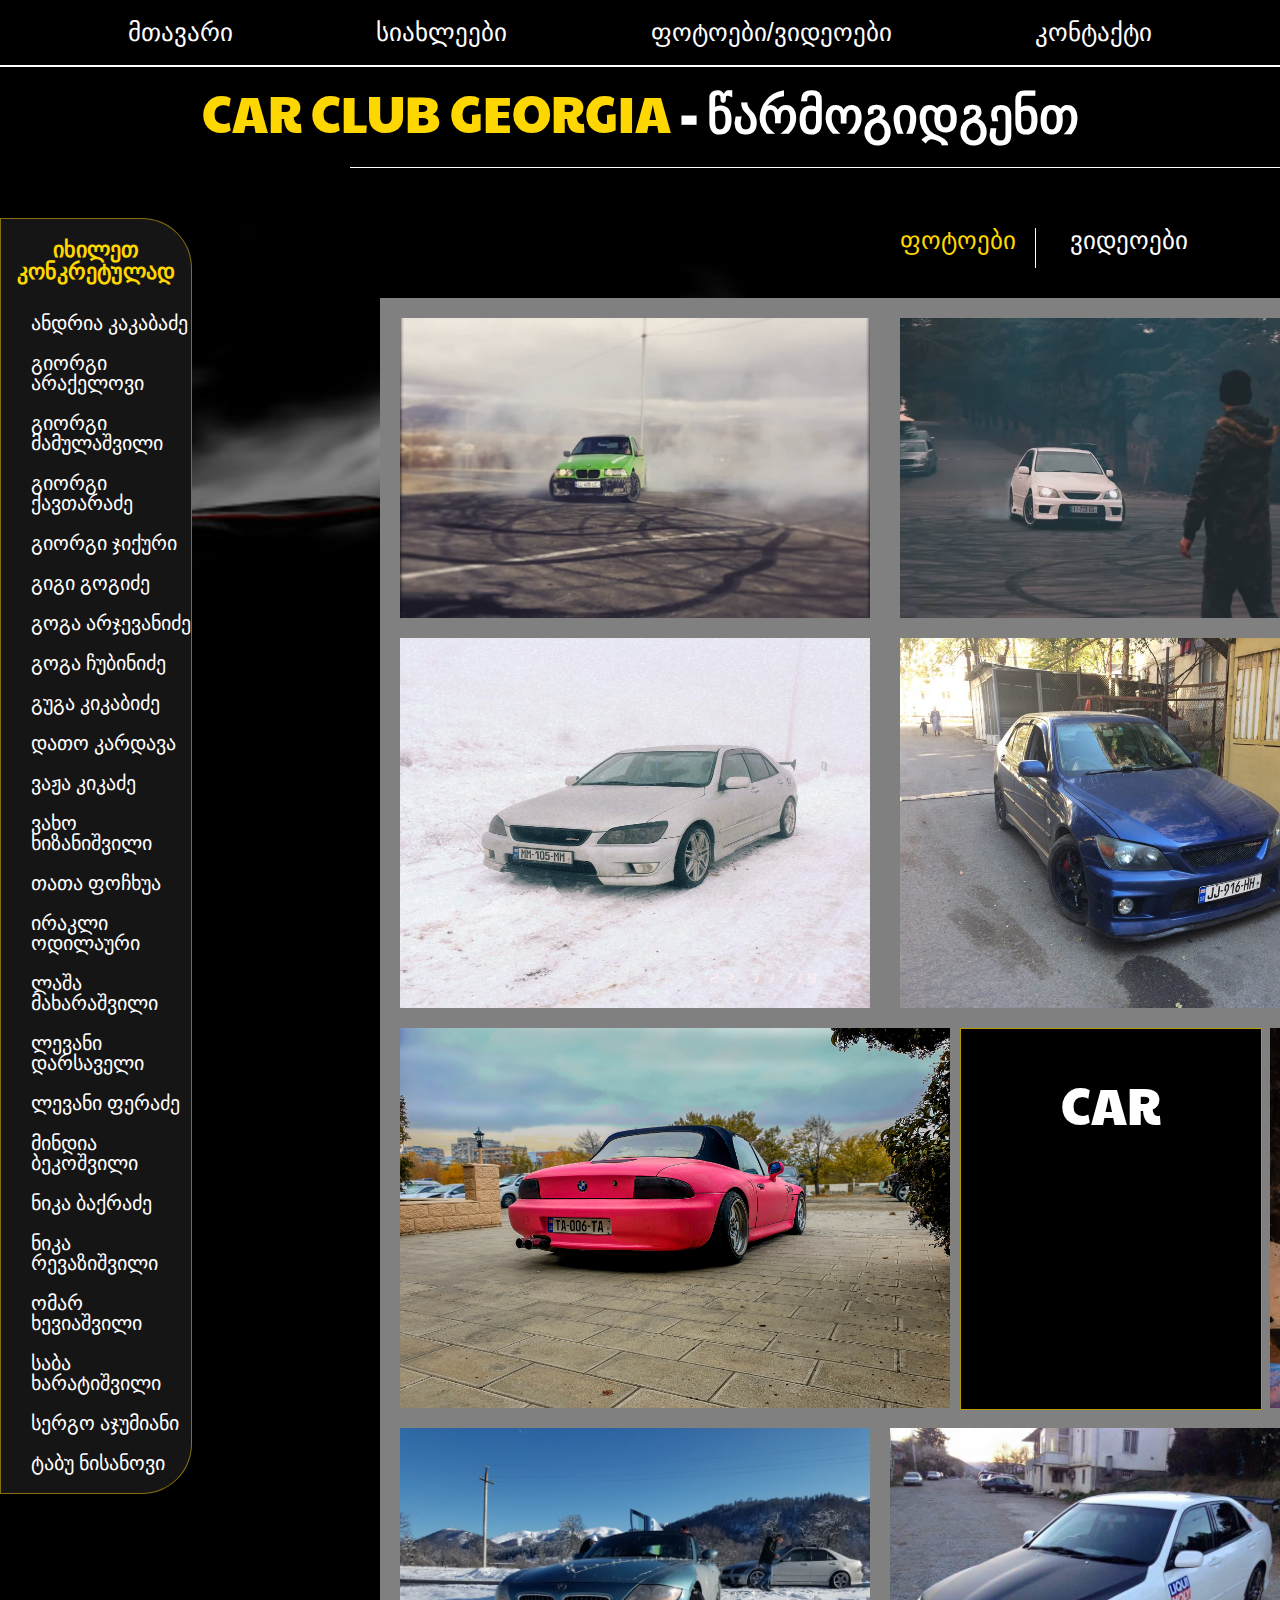
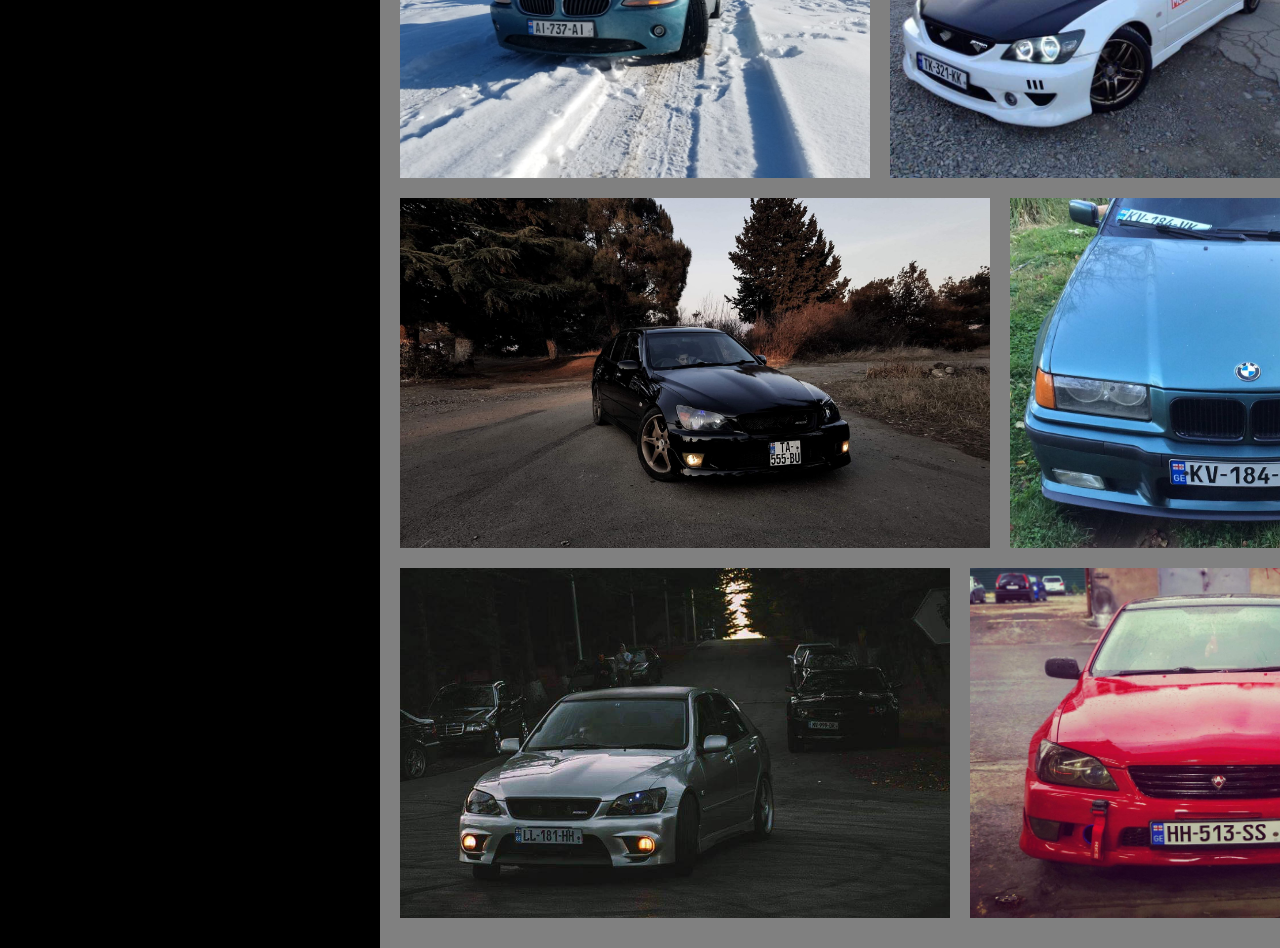
<file: index3.html>
<!DOCTYPE html>
<html lang="en">
<head>
    <meta charset="UTF-8">
    <meta name="viewport" content="width=device-width, initial-scale=1.0">
    <meta http-equiv="X-UA-Compatible" content="ie=edge">
    <link rel="stylesheet" href="https://cdn.web-fonts.ge/fonts/alk-rounded-mtav-med/css/alk-rounded-mtav-med.min.css">
    <link rel="stylesheet" href="https://cdn.web-fonts.ge/fonts/bpg-phone-sans-italic/css/bpg-phone-sans-italic.min.css">
    <link rel="stylesheet" href="https://cdn.web-fonts.ge/fonts/arial-geo-bolditalic/css/arial-geo-bolditalic.min.css">
    <link href="https://fonts.googleapis.com/css?family=Paytone+One&display=swap" rel="stylesheet">
    <link href="https://fonts.googleapis.com/css?family=Righteous&display=swap" rel="stylesheet">
    <link rel="stylesheet" href="reset.css">
    <link rel="stylesheet" href="style3.css">
    <title>CAR CLUB</title>
</head>
<body>
</header>
    <header class="header">
        <div class="container">
            <nav class="navigation">
                <ul class="navigation-ul">
                    <li class="navigation-li">
                        <a class="text" href="index.html">მთავარი</a>
                    </li>
                    <li class="navigation-li">
                        <a class="text" href="index2.html">სიახლეები</a>
                    </li>
                    <li class="navigation-li">
                        <a class="text photos-videos" href="index3.html">ფოტოები/ვიდეოები</a>
                    </li>
                    <li class="navigation-li">
                        <a class="text" href="#">კონტაქტი</a>
                    </li>
                </ul>
            </nav>
        </div>
    </header>
    <div class="line"></div>
    <h1 class="ufc">CAR CLUB GEORGIA<b class="ufc2"> - წარმოგიდგენთ</b></h1>
    <div class="line2"></div>
    <div class="section">
        <div class="backer"></div>
        <div class="photo-video">
            <div class="betweenline"></div>
            <a class="photoopen" href="index3.html">ფოტოები</a>
            <a class="videoopen" href="index4.html">ვიდეოები</a>
        </div>
        <div class="photos">
            <img class="photo" src="images/andria kakabadze/2.jpg">
            <img class="photo2" src="images/giorgi araqelovi/10.jpg">
            <img class="photo3" src="images/giorgi mamulashvili/2.jpg">
            <img class="photo4" src="images/giorgi kavtaradze/3.jpg">
            <img class="photo5" src="images/giorgi jiquri/8.jpg">
            <img class="photo6" src="images/goga arjevanidze/6.jpg">
            <img class="photo7" src="images/tata fochxua/3.jpg">
            <img class="photo8" src="images/levan darsaveli/6.jpg">
            <div class="box">
                <p class="topper">CAR</p>
                <p class="middler">CLUB</p>
                <p class="bottomer">GEORGIA</p>
            </div>
            <img class="photo9" src="images/vaja kikadze/1.jpg">
            <img class="photo10" src="images/saba xaratishvili/3.jpg">
            <img class="photo11" src="images/omar xeviashvili/5.jpg">
            <img class="photo12" src="images/levan pheradze/3.jpg">
            <img class="photo13" src="images/tabu nisanov/1.jpg">
            <img class="photo14" src="images/guga kibabidze/1.jpg">
            <img class="photo15" src="images/vaxo xizanishvili/1.jpg">
            <img class="photo16" src="images/lasha maxarashvili/5.jpg">
        </div>
        <div class="names">
            <h1 class="title2">იხილეთ კონკრეტულად</h1>
            <a class="name" href="#">ანდრია კაკაბაძე</a>
            <a class="name" href="#">გიორგი არაქელოვი</a>
            <a class="name" href="#">გიორგი მამულაშვილი</a>
            <a class="name" href="#">გიორგი ქავთარაძე</a>
            <a class="name" href="#">გიორგი ჯიქური</a>
            <a class="name" href="#">გიგი გოგიძე</a>
            <a class="name" href="#">გოგა არჯევანიძე</a>
            <a class="name" href="#">გოგა ჩუბინიძე</a>
            <a class="name" href="#">გუგა კიკაბიძე</a>
            <a class="name" href="#">დათო კარდავა</a>
            <a class="name" href="#">ვაჟა კიკაძე</a>
            <a class="name" href="#">ვახო ხიზანიშვილი</a>
            <a class="name" href="#">თათა ფოჩხუა</a>
            <a class="name" href="#">ირაკლი ოდილაური</a>
            <a class="name" href="#">ლაშა მახარაშვილი</a>
            <a class="name" href="#">ლევანი დარსაველი</a>
            <a class="name" href="#">ლევანი ფერაძე</a>
            <a class="name" href="#">მინდია ბეკოშვილი</a>
            <a class="name" href="#">ნიკა ბაქრაძე</a>
            <a class="name" href="#">ნიკა რევაზიშვილი</a>
            <a class="name" href="#">ომარ ხევიაშვილი</a>
            <a class="name" href="#">საბა ხარატიშვილი</a>
            <a class="name" href="#">სერგო აჯუმიანი</a>
            <a class="name" href="#">ტაბუ ნისანოვი</a>
        </div>
    </div>
</body>
</html>
</file>
<file: style3.css>
body {
    background-image: url("images/background2.jpg");
    background-color: black;
    background-repeat: no-repeat;
    background-size: cover;
    background-attachment: fixed;
    background-position: top;
}

.container {
    max-width: 1024px;
    width: 100%;
    margin: 0 auto;
}

.navigation-ul {
    display: flex;
    justify-content: space-between;
    text-decoration-line: none;
    margin-top: 20px;
}

.text {
    font-size: 25px;
    color: white;
    transition: 0.7s;
    animation: grow 0.7s;
    font-family: "Arial GEO BoldItalic", sans-serif;
}

.backer {
    width: 1500px;
    height: 2250px;
    background-color: grey;
    position: absolute;
    margin-left: 380px;
    margin-top:80px;

}

.text:hover {
    color: grey;
}

.photos-videos{
    font-size: 25px;
    color: white;
    transition: 0.7s;
    animation: main 1s infinite;
    font-family: "ALK Rounded Mtav Med", sans-serif;
}

@keyframes main {
    50% { color: grey;}
    100% { color: white;}
}

@keyframes grow {
    0% { color: black;}
    50% { color: whte; font-size: 30px;}
    100% { color: white; font-size: 25px;}
}

.line {
    width: 100%;
    height: 2px;
    background-color: white;
    margin-top: 20px;
}

.ufc {
    color: gold;
    font-size: 50px;
    text-align: center;
    margin-top: 20px;
    font-family: 'Paytone One', sans-serif;
    animation: ufc 5s;
}

.ufc2 {
    color: white;
    font-weight: 700;
    animation: ufc2 5s;
}

@keyframes ufc {
    0% {color: black;}
    100% { color: gold;}
}

@keyframes ufc2 {
    0% {color: black;}
    100% { color: white;}
}

.line2 {
    width:1200px;
    height: 1px;
    background-color: white;
    margin-left: 350px;
    margin-top: 30px;
    animation: linea 3s infinite;
}

@keyframes linea {
    100% {transform: rotateY(360deg);}
}

.betweenline {
    width: 1px;
    height: 40px;
    background-color: white;
    margin-left: 135px;
    position: absolute;
}

.names {
    background-color: rgb(22, 21, 21);
    padding-bottom: 20px;
    margin-right: 85%;
    margin-top: 50px;
    border-top-right-radius: 50px;
    border-bottom-right-radius: 50px;
    border: 1px solid rgba(255, 217, 0, 0.479);
}

.title2 {
    font-size: 22px;
    color: gold;
    text-align: center;
    margin-bottom: 30px;
    padding-top: 20px;
    font-weight: 800;
    animation: ust 1s infinite;
}

@keyframes ust {
    0% { color: gold;}
    50% { color: red}
    100% { color: gold;}
}

.name {
    display: block;
    margin-top: 20px;
    margin-left: 30px;
    font-size: 20px;
    color: white;
}

.name:hover {
    color: rgb(51, 255, 0);
}

.photo-video {
    position:absolute;
    margin-left: 900px;
    margin-top: 10px;
}

.photoopen {
    margin-right: 50px;
    font-size: 25px;
    color: gold;
}

.photoopen:hover {
    color: grey;
}

.videoopen {
    color: white;
    font-size: 25px;
}

.videoopen:hover {
    color: grey;
}

.photo {
    position: absolute;
    width: 470px;
    height: 300px;
    margin-left: 400px;
    margin-top: 100px;
}

.photo2 {
    position: absolute;
    width: 470px;
    height: 300px;
    margin-left: 900px;
    margin-top: 100px;
}

.photo3 {
    position: absolute;
    width: 470px;
    height: 350px;
    margin-left: 1400px;
    margin-top: 100px;
}

.photo4 {
    position: absolute;
    width: 470px;
    height: 370px;
    margin-left: 400px;
    margin-top: 420px;
}

.photo5 {
    position: absolute;
    width: 470px;
    height: 370px;
    margin-left: 900px;
    margin-top: 420px;
}

.photo6 {
    position: absolute;
    width: 480px;
    height: 320px;
    margin-left: 1390px;
    margin-top: 470px;
}

.photo7 {
    position: absolute;
    width: 550px;
    height: 380px;
    margin-left: 400px;
    margin-top: 810px;
}

.box {
    position: absolute;
    background-color: black;
    border: 1px solid rgba(255, 217, 0, 0.712);
    width: 300px;
    height: 380px;
    margin-left: 960px;
    margin-top: 810px;
}

.topper {
    font-size: 50px;
    color: white;
    text-align:center;
    margin-top:50px;
    animation: topper2 2s infinite;
    font-family: 'Paytone One', sans-serif;
}

@keyframes topper2 {
    0% { color: black;}
    50% { color: gold}
    100% { color: black;}
}

.middler {
    font-size: 60px;
    color: black;
    text-align:center;
    margin-top:30px;
    animation: middler2 2s infinite;
    font-family: 'Paytone One', sans-serif;
}

@keyframes middler2 {
    0% { color: black;}
    50% { color: gold}
    100% { color: black;}
}

.bottomer {
    font-size: 60px;
    color: black;
    text-align:center;
    margin-top:30px;
    animation: bottomer2 2s infinite;
    font-family: 'Paytone One', sans-serif;
}

@keyframes bottomer2 {
    0% { color: black;}
    50% { color: gold}
    100% { color: black;}
}

.photo8 {
    position: absolute;
    width: 600px;
    height: 380px;
    margin-left: 1270px;
    margin-top: 810px;
}

.photo9 {
    position: absolute;
    width: 470px;
    height: 350px;
    margin-left: 400px;
    margin-top: 1210px;
}

.photo10 {
    position: absolute;
    width: 470px;
    height: 350px;
    margin-left: 890px;
    margin-top: 1210px;
}

.photo11 {
    position: absolute;
    width: 490px;
    height: 350px;
    margin-left: 1380px;
    margin-top: 1210px;
}
.photo12 {
    position: absolute;
    width: 470px;
    height: 350px;
    margin-left: 1010px;
    margin-top: 1580px;
}

.photo13 {
    position: absolute;
    width: 590px;
    height: 350px;
    margin-left: 400px;
    margin-top: 1580px;
}

.photo14 {
    position: absolute;
    width: 370px;
    height: 500px;
    margin-left: 1500px;
    margin-top: 1580px;
}

.photo15 {
    position: absolute;
    width: 550px;
    height: 350px;
    margin-left: 400px;
    margin-top: 1950px;
}

.photo16 {
    position: absolute;
    width: 500px;
    height: 350px;
    margin-left: 970px;
    margin-top: 1950px;
}
</file>
